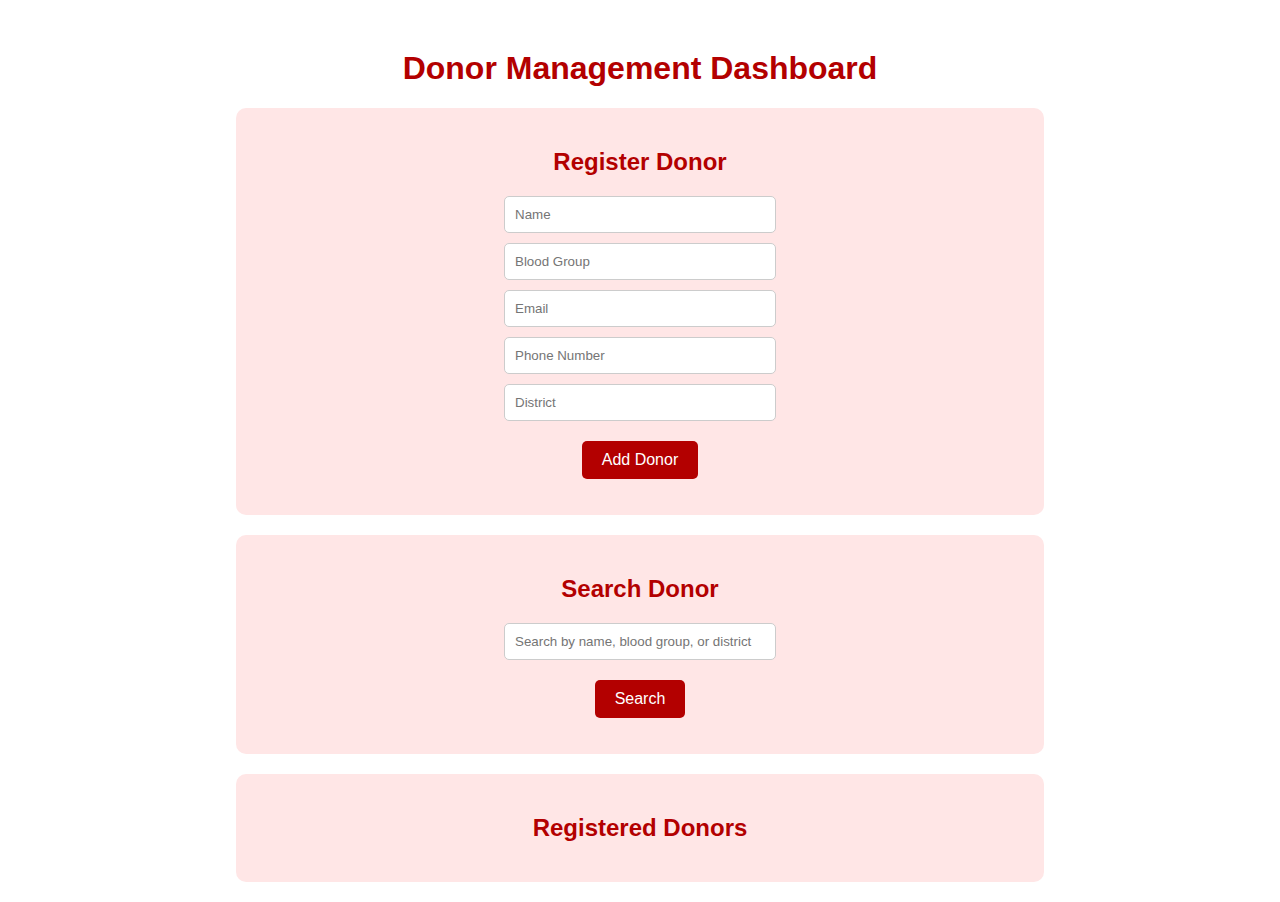
<file: dashboard.html>
<!DOCTYPE html>
<html lang="en">
<head>
  <meta charset="UTF-8">
  <meta name="viewport" content="width=device-width, initial-scale=1.0">
  <title>Dashboard - Blood Donor Management</title>
  <link rel="stylesheet" href="index.css">
</head>
<body>
  <div class="dashboard">
    <h1>Donor Management Dashboard</h1>

    <!-- Donor Registration Form -->
    <div class="form-section">
      <h2>Register Donor</h2>
      <form id="donorForm">
        <input type="text" id="donorName" placeholder="Name" required>
        <input type="text" id="donorBlood" placeholder="Blood Group" required>
        <input type="email" id="donorEmail" placeholder="Email" required>
        <input type="text" id="donorPhone" placeholder="Phone Number" required>
        <input type="text" id="donorDistrict" placeholder="District" required>
        <button type="submit" class="btn">Add Donor</button>
      </form>
      <p id="registerMessage" class="message"></p>
    </div>

    <!-- Search Bar -->
    <div class="search-section">
      <h2>Search Donor</h2>
      <input type="text" id="searchInput" placeholder="Search by name, blood group, or district">
      <button onclick="searchDonor()" class="btn">Search</button>
      <p id="searchMessage" class="message"></p>
    </div>

    <!-- Donor List -->
    <div class="list-section">
      <h2>Registered Donors</h2>
      <ul id="donorList"></ul>
    </div>
  </div>
  <script src="blood.js"></script>
</body>
</html>
</file>
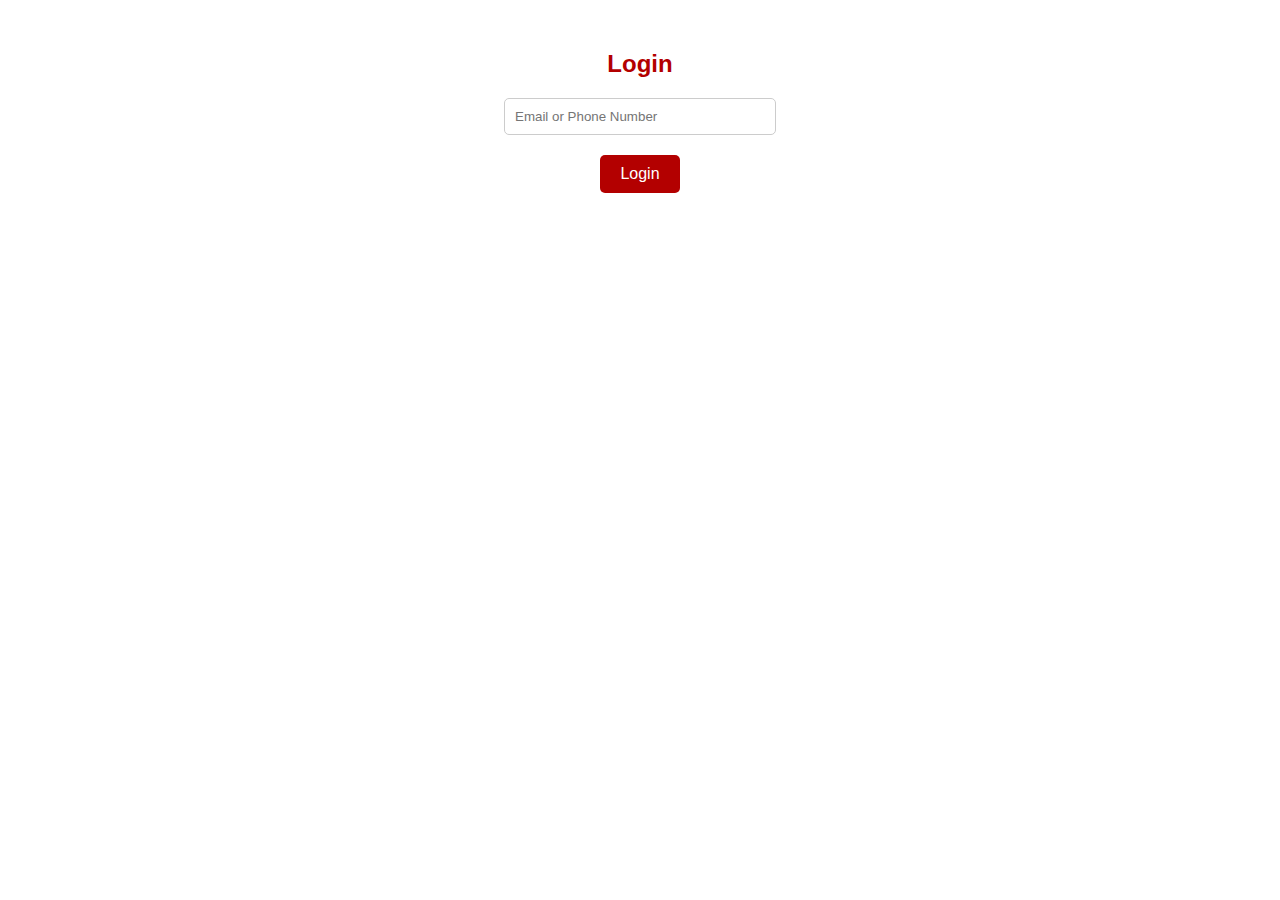
<file: login.html>
<!DOCTYPE html>
<html lang="en">
<head>
  <meta charset="UTF-8">
  <meta name="viewport" content="width=device-width, initial-scale=1.0">
  <title>Login - Blood Donor Management System</title>
  <link rel="stylesheet" href="index.css">
</head>
<body>
  <div class="login-container">
    <h2>Login</h2>
    <form id="loginForm">
      <input type="text" id="loginInput" placeholder="Email or Phone Number" required>
      <button type="submit" class="btn">Login</button>
    </form>
    <p id="loginMessage" class="message"></p>
  </div>
  <script src="blood.js"></script>
</body>
</html>
</file>
<file: index.css>
/* 🌟 GENERAL STYLING */
body {
  font-family: Arial, sans-serif;
  margin: 0;
  padding: 0;
  text-align: center;
}

/* 🌟 WELCOME PAGE BACKGROUND */
.index-bg {
  background: #e0f7fa; /* mild blue */
}

/* 🌟 LOGO */
.logo {
  width: 130px;
  margin-top: 40px;
}

/* 🌟 HEADINGS */
h1, h2 {
  color: #b30000;
}

.tagline {
  font-size: 18px;
  color: #444;
  margin-bottom: 20px;
}

/* 🌟 BUTTON */
.btn {
  background: #b30000;
  color: white;
  padding: 10px 20px;
  border: none;
  margin-top: 10px;
  cursor: pointer;
  border-radius: 5px;
  font-size: 16px;
}

.btn:hover {
  background: #800000;
}

/* 🌟 INPUT FIELDS */
input {
  display: block;
  margin: 10px auto;
  padding: 10px;
  width: 250px;
  border: 1px solid #ccc;
  border-radius: 5px;
}

/* 🌟 CONTAINERS */
.welcome-container, .login-container, .dashboard {
  margin-top: 50px;
}

.form-section, .search-section, .list-section {
  margin: 20px;
  padding: 20px;
  background: #ffe6e6;
  border-radius: 10px;
  width: 60%;
  margin-left: auto;
  margin-right: auto;
}

/* 🌟 LIST */
ul {
  list-style: none;
  padding: 0;
}

li {
  background: #fff;
  margin: 5px;
  padding: 10px;
  border-radius: 5px;
}

/* 🌟 MESSAGES */
.message {
  font-weight: bold;
  color: green;
  margin-top: 10px;
}
</file>
